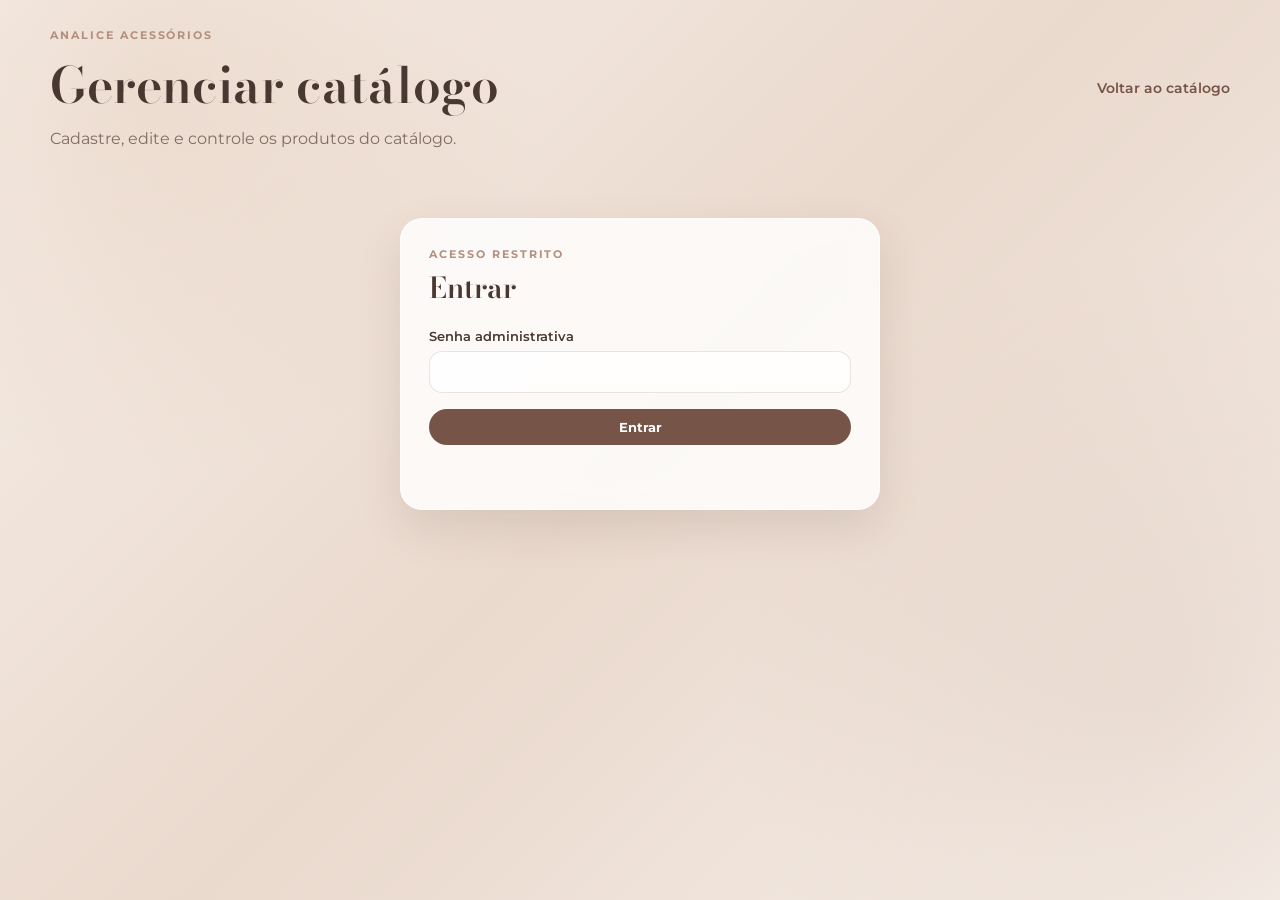
<file: admin/index.html>
<!DOCTYPE html>
<html lang="pt-BR">
<head>
  <meta charset="UTF-8">
  <meta name="viewport" content="width=device-width, initial-scale=1.0">
  <meta name="theme-color" content="#6f5146">
  <title>Analice Acessórios — Administração</title>
  <link rel="stylesheet" href="admin.css">
  <link href="https://fonts.googleapis.com/css2?family=Bodoni+Moda:opsz,wght@6..96,400;6..96,500;6..96,600;6..96,700&family=Montserrat:wght@300;400;500;600;700&display=swap" rel="stylesheet">
  <script defer src="admin.js"></script>
</head>
<body>
  <main class="admin-shell">
    <header class="admin-header">
      <div>
        <span class="eyebrow">ANALICE ACESSÓRIOS</span>
        <h1>Gerenciar catálogo</h1>
        <p>Cadastre, edite e controle os produtos do catálogo.</p>
      </div>
      <a class="back-link" href="/">Voltar ao catálogo</a>
    </header>

    <section id="login-panel" class="panel auth-panel">
      <div class="panel-heading">
        <span class="eyebrow">ACESSO RESTRITO</span>
        <h2>Entrar</h2>
      </div>
      <form id="login-form">
        <label>Senha administrativa
          <input id="admin-password" type="password" autocomplete="current-password" required>
        </label>
        <button class="primary-button" type="submit">Entrar</button>
        <p id="login-message" class="message"></p>
      </form>
    </section>

    <section id="admin-app" class="hidden">
      <div class="toolbar">
        <div>
          <span class="eyebrow">CATÁLOGO</span>
          <h2>Produtos</h2>
        </div>
        <div class="toolbar-actions">
          <button id="new-product-button" class="primary-button">+ Novo produto</button>
          <button id="refresh-button" class="secondary-button">Atualizar</button>
        </div>
      </div>

      <div id="message" class="message global-message"></div>

      <section class="panel">
        <div class="table-wrap">
          <table>
            <thead>
              <tr>
                <th>Produto</th>
                <th>Categoria</th>
                <th>Preço</th>
                <th>Disponibilidade</th>
                <th>Ações</th>
              </tr>
            </thead>
            <tbody id="products-body"></tbody>
          </table>
        </div>
      </section>
    </section>
  </main>

  <div id="product-modal" class="modal hidden" aria-hidden="true">
    <div class="modal-card">
      <div class="modal-header">
        <div>
          <span class="eyebrow">CATÁLOGO</span>
          <h2 id="modal-title">Novo produto</h2>
        </div>
        <button id="modal-close" class="icon-button" type="button" aria-label="Fechar">×</button>
      </div>

      <form id="product-form" class="product-form">
        <input id="product-id" type="hidden">

        <div class="photo-area">
          <div id="photo-preview" class="photo-preview">
            <span>Sem foto</span>
          </div>
          <div class="photo-actions">
            <label class="photo-button">
              📷 Tirar ou escolher foto
              <input id="product-image" type="file" accept="image/*">
            </label>
            <button id="analyze-image-button" class="ai-button" type="button" disabled>
              ✨ Preencher com IA
            </button>
            <small>Escolha uma foto da biblioteca ou tire uma nova. A IA preencherá os dados automaticamente.</small>
            <div id="ai-status" class="ai-status" aria-live="polite"></div>
          </div>
        </div>

        <div class="form-grid">
          <label>Nome do produto *
            <input id="product-name" type="text" required>
          </label>

          <label>Valor * <span class="manual-field-note">preencha manualmente</span>
            <input id="product-price" type="text" inputmode="decimal" placeholder="R$ 89,90" required>
          </label>

          <label class="full">Descrição
            <textarea id="product-description" rows="3"></textarea>
          </label>

          <label>Categoria *
            <input id="product-category" list="category-options" type="text" placeholder="Ex.: Colares" required>
            <datalist id="category-options"></datalist>
          </label>

          <div class="full variation-box">
            <label class="variation-toggle">
              <input id="product-has-options" type="checkbox">
              <span>
                <strong>Este produto possui opções de acabamento</strong>
                <small>Ex.: Ouro, Prata</small>
              </span>
            </label>

            <div id="variation-fields" class="variation-fields hidden">
              <label>Opções disponíveis
                <input
                  id="product-options"
                  type="text"
                  placeholder="Ouro, Prata"
                  autocomplete="off"
                >
              </label>
              <small class="variation-help">
                Separe as opções por vírgula. O cliente poderá escolher entre elas no catálogo.
              </small>
            </div>
          </div>

          <label>Disponibilidade *
            <select id="product-availability" required>
              <option value="Disponível">Disponível</option>
              <option value="Fora de estoque">Fora de estoque</option>
            </select>
          </label>
        </div>

        <div class="modal-footer">
          <button id="delete-product-button" class="danger-button hidden" type="button">Excluir</button>
          <div class="footer-right">
            <button id="cancel-button" class="secondary-button" type="button">Cancelar</button>
            <button id="save-button" class="primary-button" type="submit">Salvar produto</button>
          </div>
        </div>
      </form>
    </div>
  </div>
</body>
</html>
</file>
<file: admin/admin.css>
* { box-sizing: border-box; }

:root {
  --bg: #f5ede6;
  --card: rgba(255,255,255,.82);
  --border: rgba(101,73,61,.14);
  --text: #493831;
  --muted: #806d63;
  --accent: #765447;
  --accent-2: #b58f7d;
  --success: #35664c;
  --success-bg: #e7f3ea;
  --danger: #8f4747;
  --danger-bg: #f8e4e4;
}

body {
  margin: 0;
  min-height: 100vh;
  font-family: 'Montserrat', sans-serif;
  color: var(--text);
  background:
    radial-gradient(circle at 12% 10%, rgba(221, 191, 171, .32), transparent 28%),
    radial-gradient(circle at 90% 75%, rgba(198, 165, 147, .18), transparent 32%),
    linear-gradient(135deg, #f7efe8 0%, #ead9cd 50%, #f5eee8 100%);
}

button, input, textarea, select { font: inherit; }

.admin-shell {
  width: min(1180px, calc(100% - 28px));
  margin: 0 auto;
  padding: 28px 0 60px;
}

.admin-header,
.toolbar,
.modal-header,
.modal-footer,
.photo-area,
.toolbar-actions,
.footer-right,
.row-actions {
  display: flex;
  align-items: center;
}

.admin-header,
.toolbar,
.modal-header,
.modal-footer,
.photo-area {
  justify-content: space-between;
}

.admin-header {
  gap: 20px;
  margin-bottom: 28px;
}

.eyebrow {
  display: block;
  font-size: .68rem;
  letter-spacing: .18em;
  font-weight: 700;
  color: var(--accent-2);
}

h1, h2 {
  font-family: 'Bodoni Moda', serif;
  font-weight: 600;
  margin: .3rem 0 .4rem;
}

h1 { font-size: clamp(2rem, 4vw, 3.1rem); }
h2 { font-size: 1.8rem; }

p {
  margin: 0;
  color: var(--muted);
}

.back-link {
  color: var(--accent);
  text-decoration: none;
  font-size: .86rem;
  font-weight: 600;
}

.panel {
  background: var(--card);
  border: 1px solid rgba(255,255,255,.75);
  border-radius: 22px;
  box-shadow: 0 18px 45px rgba(76, 52, 41, .12);
  backdrop-filter: blur(14px);
  overflow: hidden;
}

.auth-panel {
  max-width: 480px;
  margin: 70px auto 0;
  padding: 28px;
}

.panel-heading { margin-bottom: 18px; }

.auth-panel form {
  display: grid;
  gap: 16px;
}

label {
  display: grid;
  gap: 7px;
  font-size: .82rem;
  font-weight: 600;
}

input, textarea, select {
  width: 100%;
  border: 1px solid var(--border);
  border-radius: 13px;
  background: rgba(255,255,255,.78);
  color: var(--text);
  padding: 12px 13px;
  outline: none;
}

input:focus, textarea:focus, select:focus {
  border-color: rgba(118,84,71,.46);
  box-shadow: 0 0 0 4px rgba(118,84,71,.08);
}

.toolbar {
  margin-bottom: 16px;
}

.toolbar-actions {
  gap: 9px;
}

.primary-button,
.secondary-button,
.danger-button,
.small-button,
.photo-button,
.icon-button {
  border: 0;
  cursor: pointer;
  transition: transform .18s ease, opacity .18s ease, background .18s ease;
}

.primary-button,
.secondary-button,
.danger-button,
.small-button {
  border-radius: 999px;
  padding: 10px 15px;
  font-weight: 700;
  font-size: .82rem;
}

.primary-button {
  color: #fff;
  background: var(--accent);
}

.primary-button:hover,
.secondary-button:hover,
.small-button:hover,
.danger-button:hover,
.photo-button:hover {
  transform: translateY(-1px);
}

.secondary-button {
  color: var(--accent);
  background: rgba(255,255,255,.72);
  border: 1px solid var(--border);
}

.danger-button {
  color: #fff;
  background: var(--danger);
}

.small-button {
  color: var(--accent);
  background: #f3e6dd;
}

.message {
  min-height: 20px;
  font-size: .78rem;
}

.global-message {
  padding: 0 20px 14px;
}

.message.success { color: var(--success); }
.message.error { color: var(--danger); }
.message.info { color: var(--muted); }

.table-wrap {
  overflow-x: auto;
}

table {
  width: 100%;
  border-collapse: collapse;
  min-width: 760px;
}

th, td {
  padding: 15px 18px;
  text-align: left;
  border-bottom: 1px solid rgba(101,73,61,.08);
  vertical-align: middle;
}

th {
  font-size: .68rem;
  text-transform: uppercase;
  letter-spacing: .12em;
  color: var(--muted);
}

td {
  font-size: .82rem;
}

.product-cell {
  display: flex;
  align-items: center;
  gap: 11px;
  min-width: 250px;
}

.product-cell img,
.thumb-placeholder {
  width: 54px;
  height: 54px;
  object-fit: cover;
  border-radius: 12px;
  background: #efe2d8;
  flex: 0 0 auto;
}

.product-cell div:last-child {
  display: grid;
  gap: 4px;
}

.product-cell small {
  color: var(--muted);
  max-width: 290px;
  overflow: hidden;
  text-overflow: ellipsis;
  white-space: nowrap;
}

.status {
  display: inline-flex;
  align-items: center;
  border-radius: 999px;
  padding: 6px 9px;
  font-size: .68rem;
  font-weight: 700;
}

.status.available {
  background: var(--success-bg);
  color: var(--success);
}

.status.unavailable {
  background: var(--danger-bg);
  color: var(--danger);
}

.row-actions { gap: 7px; }

.modal {
  position: fixed;
  inset: 0;
  z-index: 1000;
  display: grid;
  place-items: center;
  padding: 16px;
  background: rgba(61, 42, 35, .42);
  backdrop-filter: blur(7px);
}

.modal-card {
  width: min(760px, 100%);
  max-height: 92vh;
  overflow-y: auto;
  background: #fbf5ef;
  border-radius: 24px;
  box-shadow: 0 24px 80px rgba(61, 42, 35, .25);
  padding: 24px;
}

.modal-header {
  margin-bottom: 22px;
  gap: 16px;
}

.icon-button {
  width: 38px;
  height: 38px;
  border-radius: 50%;
  background: #efe2d8;
  color: var(--accent);
  font-size: 1.4rem;
}

.product-form {
  display: grid;
  gap: 20px;
}

.photo-area {
  align-items: flex-start;
  gap: 18px;
  padding: 15px;
  border-radius: 18px;
  background: #f4e9e1;
}

.photo-preview {
  width: 150px;
  aspect-ratio: 1;
  border-radius: 17px;
  background: rgba(255,255,255,.72);
  overflow: hidden;
  display: grid;
  place-items: center;
  color: var(--muted);
  font-size: .8rem;
  flex: 0 0 auto;
}

.photo-preview img {
  width: 100%;
  height: 100%;
  object-fit: cover;
}

.photo-actions {
  display: grid;
  gap: 8px;
  align-content: center;
  flex: 1;
}

.photo-actions small {
  color: var(--muted);
  line-height: 1.45;
}

.photo-button {
  display: inline-flex;
  align-items: center;
  justify-content: center;
  width: fit-content;
  border-radius: 999px;
  padding: 11px 15px;
  color: #fff;
  background: var(--accent);
  font-size: .8rem;
  font-weight: 700;
}

.photo-button input { display: none; }

.form-grid {
  display: grid;
  grid-template-columns: repeat(2, 1fr);
  gap: 15px;
}

.full { grid-column: 1 / -1; }

.modal-footer {
  gap: 12px;
  margin-top: 4px;
}

.footer-right {
  margin-left: auto;
  gap: 8px;
}

.hidden { display: none !important; }
.empty-table {
  text-align: center;
  padding: 44px 20px;
  color: var(--muted);
}

@media (max-width: 700px) {
  .admin-header, .toolbar, .modal-footer, .photo-area {
    align-items: stretch;
    flex-direction: column;
  }

  .toolbar-actions {
    width: 100%;
  }

  .toolbar-actions button {
    flex: 1;
  }

  .form-grid {
    grid-template-columns: 1fr;
  }

  .full {
    grid-column: auto;
  }

  .footer-right {
    width: 100%;
  }

  .footer-right button {
    flex: 1;
  }

  .photo-preview {
    width: 120px;
  }
}


/* ============================================================
   IA PARA CADASTRO DE PRODUTOS
   ============================================================ */

.ai-button {
  border: 1px solid rgba(118,84,71,.18);
  border-radius: 999px;
  padding: 10px 15px;
  background: linear-gradient(135deg, #fffaf6, #f0e1d7);
  color: var(--accent);
  font-weight: 700;
  font-size: .8rem;
  cursor: pointer;
  transition: transform .18s ease, opacity .18s ease, box-shadow .18s ease;
}

.ai-button:hover:not(:disabled) {
  transform: translateY(-1px);
  box-shadow: 0 8px 20px rgba(76,52,41,.10);
}

.ai-button:disabled {
  opacity: .48;
  cursor: not-allowed;
}

.ai-status {
  min-height: 18px;
  font-size: .74rem;
  color: var(--muted);
}

.ai-status.loading {
  color: var(--accent);
}

.ai-status.success {
  color: var(--success);
}

.ai-status.error {
  color: var(--danger);
}

.manual-field-note {
  color: var(--accent-2);
  font-size: .68rem;
  font-weight: 500;
  margin-left: 4px;
}

.ai-review-note {
  margin-top: -6px;
  padding: 10px 12px;
  border-radius: 12px;
  background: #f4e8de;
  color: #725c51;
  font-size: .74rem;
  line-height: 1.45;
}

@media (max-width: 700px) {
  .ai-button {
    width: 100%;
    justify-content: center;
  }
}


/* ============================================================
   VARIAÇÕES / ACABAMENTOS
   ============================================================ */

.variation-box {
  border: 1px solid rgba(118,84,71,.13);
  border-radius: 16px;
  background: rgba(244,233,225,.72);
  padding: 13px 14px;
}

.variation-toggle {
  display: flex;
  align-items: flex-start;
  grid-template-columns: auto 1fr;
  gap: 10px;
  cursor: pointer;
}

.variation-toggle input {
  width: 18px;
  height: 18px;
  margin: 2px 0 0;
  accent-color: var(--accent);
}

.variation-toggle span {
  display: grid;
  gap: 3px;
}

.variation-toggle strong {
  font-size: .82rem;
}

.variation-toggle small {
  color: var(--muted);
  font-size: .72rem;
  font-weight: 500;
}

.variation-fields {
  display: grid;
  gap: 7px;
  margin-top: 12px;
  padding-top: 12px;
  border-top: 1px solid rgba(118,84,71,.10);
}

.variation-help {
  color: var(--muted);
  font-size: .7rem;
  line-height: 1.45;
}

.product-options-summary {
  color: var(--accent-2);
  font-size: .7rem !important;
}
</file>
